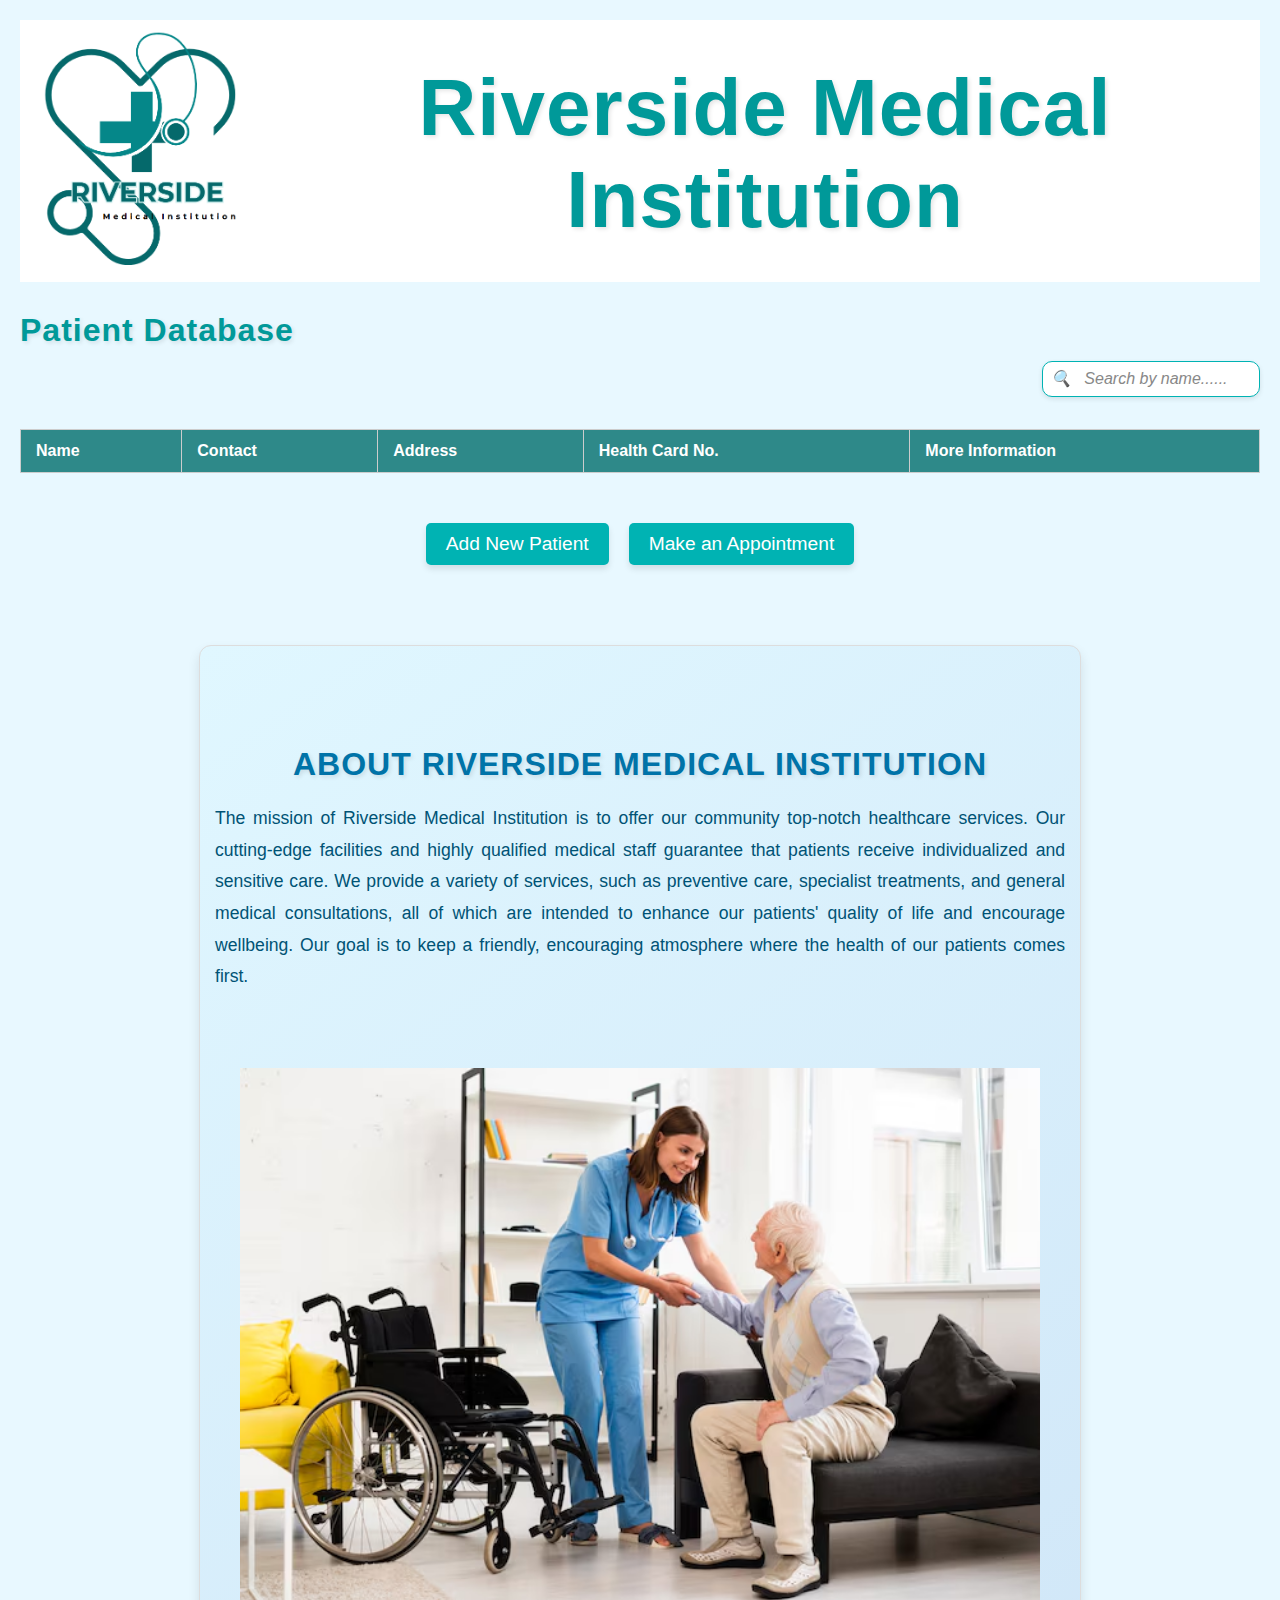
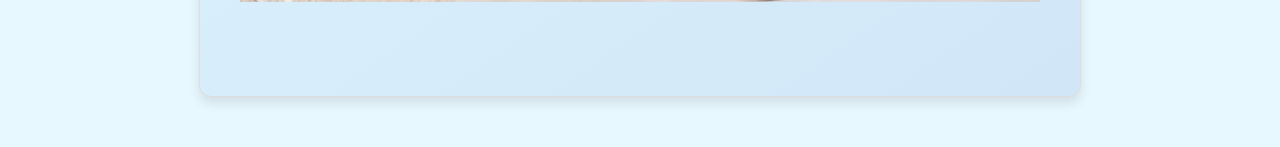
<file: index.html>
<!DOCTYPE html>
<html lang="en">

<head>
    <meta charset="UTF-8">
    <meta name="viewport" content="width=device-width, initial-scale=1.0">
    <link rel="stylesheet" href="styles.css">
    <title > Riverside Medical Institution</title>
      
    <style>
        /* Add some basic styles */

        .title img {
          float: left;
          background: #474545;
        }

        .title h1 {
          position: relative;
          top: 18px;
          left: 10px;
        }
        
        table {
            width: 100%;
            border-collapse: collapse;
        }

        th,
        td {
            padding: 8px;
            text-align: left;
            border: 1px solid #ddd;
        }

        input[type="text"] {
            padding: 8px;
            margin-bottom: 12px;
        }

        .description {
            margin-top: 20px;
            padding: 15px;
            background-color: #f2f2f2;
            border: 1px solid #ddd;
            text-align: center; /* Center text in the description */
        }

        .description h3 {
            text-align: center; /* Center the heading text */
        }
    </style>

    <header>
       
        <style>
            .title {
              background-color: white;
              display: flex; /* Optional: For better alignment */
              align-items: center; /* Optional: Aligns content vertically */
              padding: 10px; /* Optional: Adds padding around the content */
              margin-bottom: 30px;
            }
            .title img {
              margin-right: 10px; /* Optional: Adds space between the image and the text */
            }
          </style>
          
          <div class="title">
            <img src="./images/logo.png" width="220" />
            <h1>Riverside Medical Institution</h1>
          </div>
          
    </header>
</head>

<body>

    <h2>
        Patient Database
    </h2>

    <div class="search-bar">
        <input id="searchBar" type="text" placeholder="🔍   Search by name......" oninput="searchPatient()">
    </div>
    <!-- Table displaying patient info -->
    <table id="patientsTable">
        <thead>
            <tr>
                <th>Name</th>
                <th>Contact</th>
                <th>Address</th>
                <th>Health Card No.</th>
                <th>More Information</th>
            </tr>
        </thead>
        <tbody>
            <!-- Patients will be listed here -->
        </tbody>
    </table>

    <div class="button-container">
        <!-- Button to go to add new patient page -->
        <button onclick="window.location.href='addPatient.html'">Add New Patient</button>
        <button onclick="window.location.href='calendar.html'">Make an Appointment</button>
    </div>

    <script>
        // Fetch patients data from localStorage
        let patients = JSON.parse(localStorage.getItem('patients')) || [];

        // Display the list of patients on the main page
        function displayPatients() {
            const table = document.getElementById('patientsTable').getElementsByTagName('tbody')[0];
            table.innerHTML = ''; // Clear existing rows to avoid duplicates

            patients.forEach((patient, index) => {
                const row = table.insertRow();
                row.insertCell(0).textContent = patient.name;
                row.insertCell(1).textContent = patient.contact;
                row.insertCell(2).textContent = patient.address;
                row.insertCell(3).textContent = patient.healthCardNumber;
                const detailsCell = row.insertCell(4);
                const link = document.createElement('a');
                link.href = `patientDetails.html?id=${index}`;
                link.textContent = 'Details';
                link.classList.add('details-button'); // Add a class to the link
                detailsCell.appendChild(link);

                // Add right-click (contextmenu) event listener for deletion
                row.addEventListener('contextmenu', function (e) {
                    e.preventDefault(); // Prevent the default right-click menu
                    const confirmDelete = confirm(`Are you sure you want to delete the entry for ${patient.name}?`);
                    if (confirmDelete) {
                        deletePatient(index);
                    }
                });
            });
        }

        // Function to delete a patient
        function deletePatient(index) {
            patients.splice(index, 1); // Remove the selected patient from the array
            localStorage.setItem('patients', JSON.stringify(patients)); // Update localStorage
            displayPatients(); // Refresh the table
        }

        // Search patients
        function searchPatient() {
            const searchTerm = document.getElementById('searchBar').value.toLowerCase();
            const table = document.getElementById('patientsTable');
            const rows = table.getElementsByTagName('tr');

            for (let i = 1; i < rows.length; i++) {
                const nameCell = rows[i].cells[0];
                const name = nameCell.textContent.toLowerCase();
                rows[i].style.display = name.includes(searchTerm) ? '' : 'none';
            }
        }

        displayPatients();

        function addPatient(patient) {
            patients.push(patient);
            localStorage.setItem('patients', JSON.stringify(patients));
            displayPatients();
        }
        
    </script>

   <!-- Description of the institution -->
<div class="description">
    <h3>About Riverside Medical Institution</h3>
    <p>
        The mission of Riverside Medical Institution is to offer our community top-notch healthcare services. Our
        cutting-edge facilities and highly qualified medical staff guarantee that patients receive individualized 
        and sensitive care. We provide a variety of services, such as preventive care, specialist treatments, and 
        general medical consultations, all of which are intended to enhance our patients' quality of life and 
        encourage wellbeing. Our goal is to keep a friendly, encouraging atmosphere where the health of our patients 
        comes first.
    </p>

    <style>
        .nurse {
            margin-top: 75px;
            margin-bottom: 75px;
        }
    </style>
    
    <img class="nurse" src="images/nurse.png" width="800" />
    
</div>


</body>

</html>
</file>
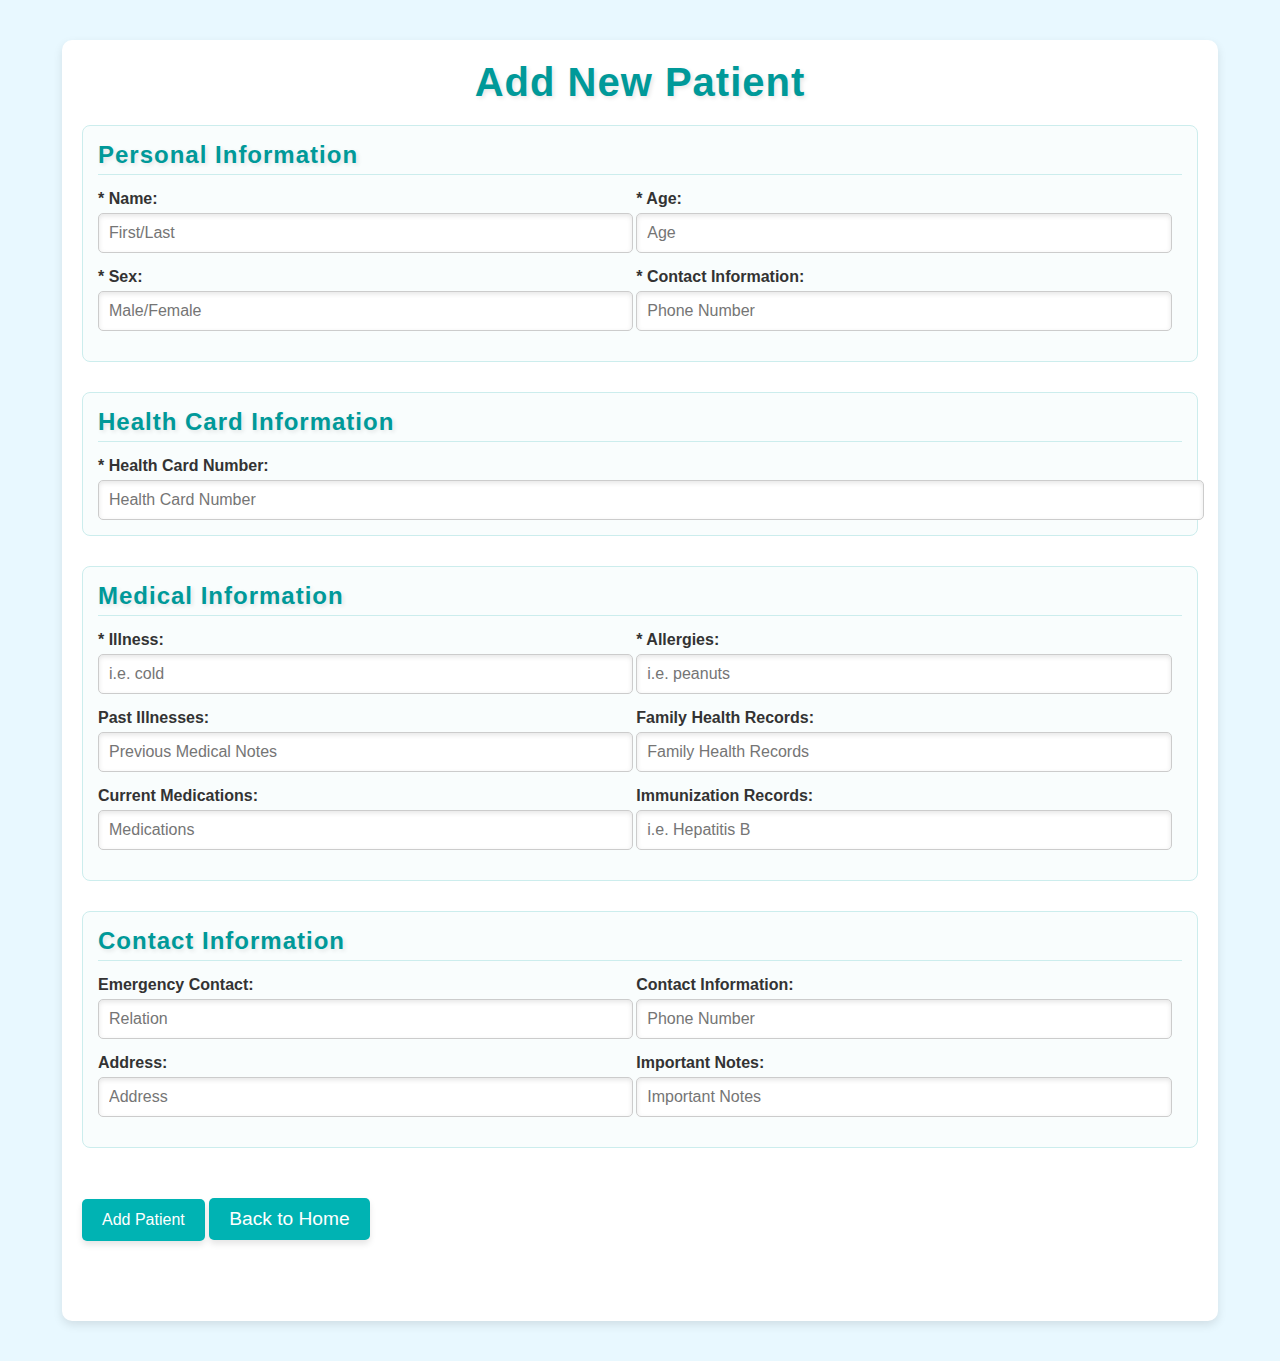
<file: addPatient.html>
<!DOCTYPE html>
<html lang="en">

<head>
    <meta charset="UTF-8">
    <meta name="viewport" content="width=device-width, initial-scale=1.0">
    <link rel="stylesheet" href="styles.css">
    <link rel="stylesheet" href="addPatient.css">
    <title>Add New Patient</title>
</head>

<body>
    <div class="container">
        <h1>Add New Patient</h1>

        <form id="addPatientForm">
            <!-- Personal Information Section -->
            <div class="form-section">
                <h2>Personal Information</h2>
                <div class="form-row">
                    <div>
                        <label for="name">* Name:</label>
                        <input type="text" id="name" placeholder="First/Last" required>
                    </div>
                    <div>
                        <label for="age">* Age:</label>
                        <input type="number" id="age" placeholder="Age" required>
                    </div>
                </div>
                <div class="form-row">
                    <div>
                        <label for="gender">* Sex:</label>
                        <input type="text" id="gender" placeholder="Male/Female" required>
                    </div>
                    <div>
                        <label for="personalContact">* Contact Information:</label>
                        <input type="text" id="personalContact" placeholder="Phone Number" required>
                    </div>
                </div>
            </div>

            <!-- Health Card Section -->
            <div class="form-section">
                <h2>Health Card Information</h2>
                <div>
                    <label for="healthCardNumber">* Health Card Number:</label>
                    <input type="text" id="healthCardNumber" placeholder="Health Card Number" required>
                </div>
            </div>

            <!-- Medical Information Section -->
            <div class="form-section">
                <h2>Medical Information</h2>
                <div class="form-row">
                    <div>
                        <label for="illness">* Illness:</label>
                        <input type="text" id="illness" list="commonIllnesses" placeholder="i.e. cold" required>
                        <datalist id="commonIllnesses">
                            <option value="Cold">
                            <option value="Flu">
                            <option value="Asthma">
                            <option value="Diabetes">
                            <option value="Hypertension">
                            <option value="Allergies">
                            <option value="Bronchitis">
                            <option value="Pneumonia">
                            <option value="Tuberculosis">
                            <option value="COVID-19">
                            <option value="Chickenpox">
                            <option value="Measles">
                            <option value="Mumps">
                            <option value="Hepatitis A">
                            <option value="Hepatitis B">
                            <option value="Hepatitis C">
                            <option value="Dengue Fever">
                            <option value="Malaria">
                            <option value="Typhoid Fever">
                            <option value="Ebola">
                            <option value="HIV/AIDS">
                            <option value="Cholera">
                            <option value="Zika Virus">
                            <option value="Lyme Disease">
                            <option value="Sinus Infection">
                            <option value="Migraine">
                            <option value="Heart Disease">
                            <option value="Cancer">
                            <option value="Stroke">
                            <option value="Arthritis">
                        </datalist>
                    </div>
                    <div>
                        <label for="allergies">* Allergies:</label>
                        <input type="text" id="allergies" list="commonAllergies" placeholder="i.e. peanuts" required>
                        <datalist id="commonAllergies">
                            <option value="Peanuts">
                            <option value="Shellfish">
                            <option value="Milk">
                            <option value="Eggs">
                            <option value="Soy">
                            <option value="Wheat">
                            <option value="Tree Nuts">
                            <option value="Fish">
                            <option value="Pollen">
                            <option value="Dust Mites">
                            <option value="Mold">
                            <option value="Animal Dander">
                            <option value="Latex">
                            <option value="Insect Stings">
                            <option value="Penicillin">
                            <option value="Sulfa Drugs">
                            <option value="Aspirin">
                            <option value="Fragrances">
                            <option value="Nickel">
                            <option value="Gluten">
                        </datalist>
                    </div>
                </div>
                <div class="form-row">
                    <div>
                        <label for="healthRecords">Past Illnesses:</label>
                        <input type="text" id="healthRecords" placeholder="Previous Medical Notes">
                    </div>
                    <div>
                        <label for="familyHealthRecords">Family Health Records:</label>
                        <input type="text" id="familyHealthRecords" placeholder="Family Health Records">
                    </div>
                </div>
                <div class="form-row">
                    <div>
                        <label for="currMedications">Current Medications:</label>
                        <input type="text" id="currMedications" list="commonMedications" placeholder="Medications">
                        <datalist id="commonMedications">
                            <option value="Paracetamol">
                            <option value="Ibuprofen">
                            <option value="Amoxicillin">
                            <option value="Metformin">
                            <option value="Atorvastatin">
                            <option value="Omeprazole">
                            <option value="Aspirin">
                            <option value="Losartan">
                            <option value="Gabapentin">
                            <option value="Azithromycin">
                            <option value="Albuterol">
                            <option value="Hydrochlorothiazide">
                            <option value="Levothyroxine">
                            <option value="Lisinopril">
                            <option value="Metoprolol">
                            <option value="Prednisone">
                            <option value="Rosuvastatin">
                            <option value="Sertraline">
                            <option value="Zoloft">
                        </datalist>
                    </div>
                    <div>
                        <label for="immunizationRec">Immunization Records:</label>
                        <input type="text" id="immunizationRec" list="commonImmunizations" placeholder="i.e. Hepatitis B">
                        <datalist id="commonImmunizations">
                            <option value="Hepatitis B">
                            <option value="Hepatitis A">
                            <option value="Influenza">
                            <option value="Measles, Mumps, and Rubella (MMR)">
                            <option value="Polio">
                            <option value="Tetanus">
                            <option value="Diphtheria">
                            <option value="Pertussis">
                            <option value="Human Papillomavirus (HPV)">
                            <option value="Meningococcal">
                            <option value="Chickenpox (Varicella)">
                            <option value="Pneumococcal">
                            <option value="Shingles (Herpes Zoster)">
                            <option value="COVID-19">
                            <option value="Yellow Fever">
                            <option value="Rabies">
                            <option value="Typhoid">
                            <option value="Japanese Encephalitis">
                            <option value="Rotavirus">
                        </datalist>
                    </div>
                </div>
                
            </div>

            <!-- Contact Information Section -->
            <div class="form-section">
                <h2>Contact Information</h2>
                <div class="form-row">
                    <div>
                        <label for="emergencyContact">Emergency Contact:</label>
                        <input type="text" id="emergencyContact" placeholder="Relation">
                    </div>
                    <div>
                        <label for="emergencyContactPhone">Contact Information:</label>
                        <input type="text" id="emergencyContactPhone" placeholder="Phone Number">
                    </div>
                </div>
                <div class="form-row">
                    <div>
                        <label for="address">Address:</label>
                        <input type="text" id="address" placeholder="Address">
                    </div>
                    <div>
                        <label for="importantNotes">Important Notes:</label>
                        <input type="text" id="importantNotes" placeholder="Important Notes">
                    </div>
                </div>
            </div>
            <div>
                <button id="home" type="submit">Add Patient</button>
        </form>

        <button onclick="window.location.href = 'index.html';">Back to Home</button>
    </div>
    </div>
    <script src="script.js"></script>
    <script src="addPatientScript.js"></script>
</body>

</html>
</file>
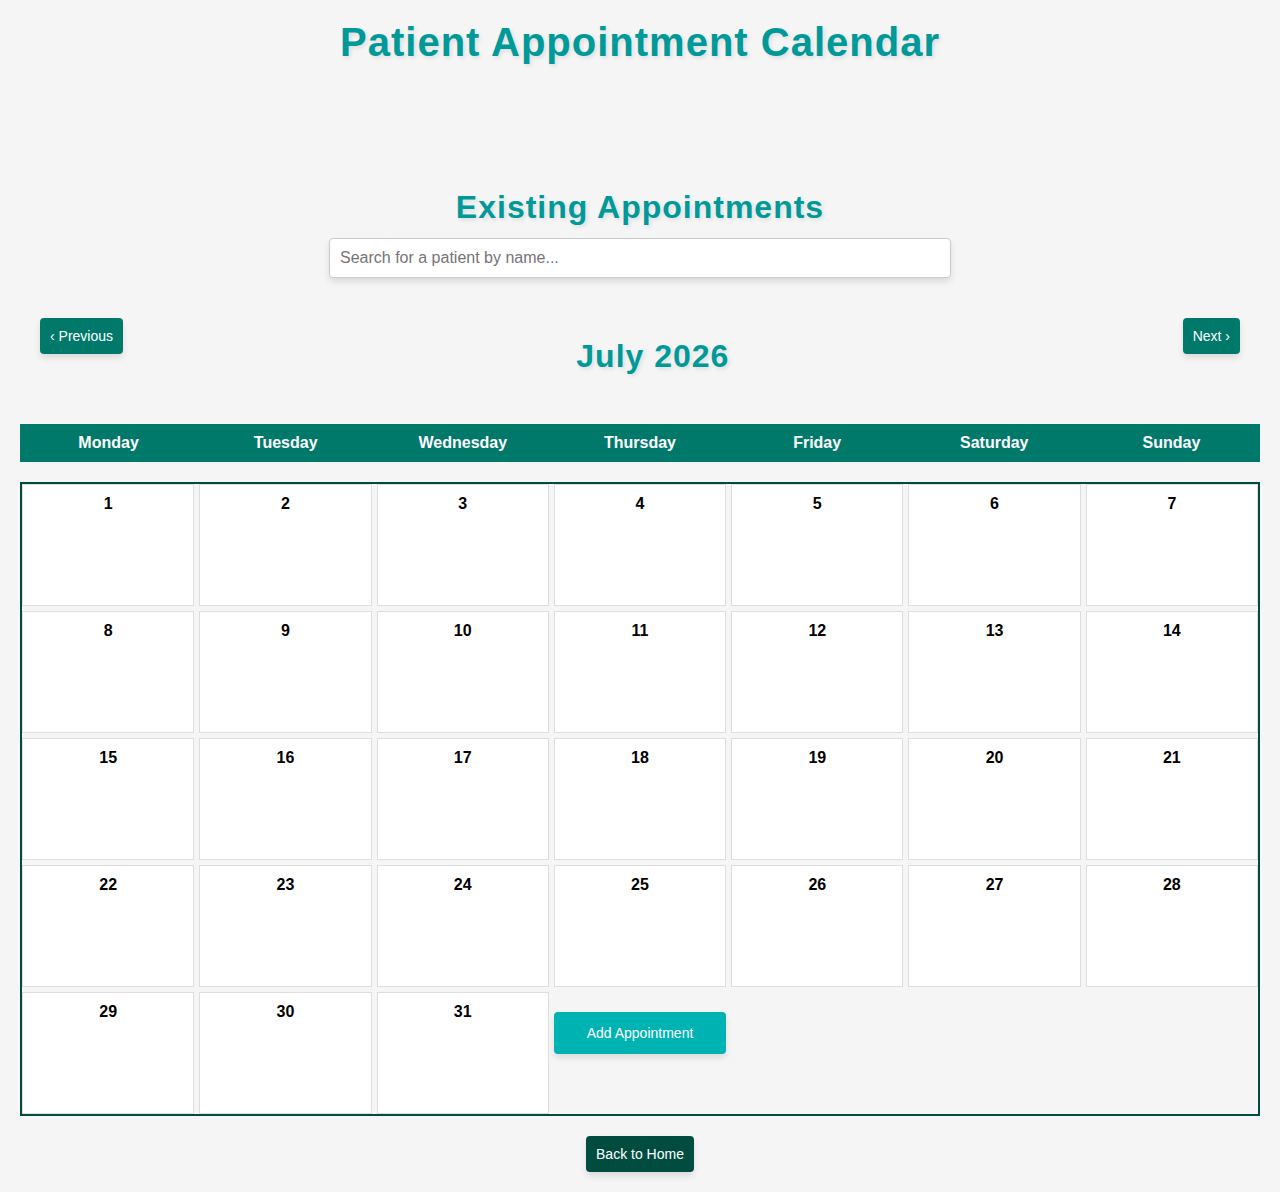
<file: calendar.html>
<!DOCTYPE html>
<html lang="en">
<head>
    <meta charset="UTF-8">
    <meta name="viewport" content="width=device-width, initial="1.0">
    <link rel="stylesheet" href="styles.css">
    <link rel="stylesheet" href="calendar.css">
    <title>Patient Appointment Calendar</title>
    <style>
        /* Style updates for the calendar and table */
        body {
            font-family: Arial, sans-serif;
            margin: 20px;
        }
        h1, h3 {
            text-align: center;
        }
        .calendar, .appointment-table {
            margin-top: 20px;
        }
        .calendar {
            display: grid;
            grid-template-columns: repeat(7, 1fr);
            grid-gap: 5px;
        }
        .calendar .day {
            padding: 10px;
            text-align: center;
            border: 1px solid #ddd;
            position: relative;
            min-height: 100px;
        }
        .day .appointments {
            margin-top: 10px;
            font-size: 12px;
            color: #333;
        }
        .day button {
            position: absolute;
            bottom: 5px;
            left: 50%;
            transform: translateX(-50%);
            background-color: #4CAF50;
            color: white;
            padding: 5px 10px;
            border: none;
            cursor: pointer;
        }
        .day button:hover {
            background-color: #45a049;
        }
        .month-navigation {
            display: flex;
            justify-content: space-between;
            align-items: center;
            font-size: 20px;
            margin-bottom: 10px;
        }
        .search-container {
            text-align: center;
            margin: 20px 0;
        }
        .appointment-table {
            width: 100%;
            border-collapse: collapse;
            margin-top: 10px;
        }
        .appointment-table th, .appointment-table td {
            border: 1px solid #ddd;
            padding: 8px;
            text-align: center;
        }
        .weekday-row {
            display: grid;
            grid-template-columns: repeat(7, 1fr);
            text-align: center;
            font-weight: bold;
            margin-bottom: 5px;
        }
        .form-container {
            display: none;
            margin-top: 20px;
        }
        .form-container input, .form-container select {
            padding: 5px;
            margin: 5px;
        }
        .form-container button {
            padding: 5px 10px;
            cursor: pointer;
        }
    </style>
</head>
<body>

<h1>Patient Appointment Calendar</h1>

<div class="search-container">
    <h3>Existing Appointments</h3>
    <input type="text" id="searchBar" placeholder="Search for a patient by name..." oninput="searchPatient()">
</div>

<!-- Table for displaying all existing patients -->

<table id="appointmentTable" style="display:none;">
    <thead>
        <tr>
            <th>Patient Name</th>
            <th>Health Card Number</th>
            <th>Date</th>
            <th>Time</th>
            <th>Actions</th>
        </tr>
    </thead>
    <tbody id="appointmentTableBody">
        <!-- Rows will be inserted here dynamically -->
    </tbody>
</table>

<div class="month-navigation">
    <button onclick="changeMonth(-1)">&#8249; Previous</button>
    <h2 id="monthName"></h2>
    <button onclick="changeMonth(1)">Next &#8250;</button>
</div>

<div class="weekday-row">
    <div>Monday</div>
    <div>Tuesday</div>
    <div>Wednesday</div>
    <div>Thursday</div>
    <div>Friday</div>
    <div>Saturday</div>
    <div>Sunday</div>
</div>

<div class="calendar" id="calendar"></div>


<!-- Appointment Table -->
<table class="appointment-table" id="appointmentTable" style="display: none;">
    <thead>
        <tr>
            <th>Name</th>
            <th>Health Card Number</th>
            <th>Date</th>
            <th>Time</th>
            <th>Actions</th>
        </tr>
    </thead>
    <tbody id="appointmentTableBody"></tbody>
</table>

<div class="form-container" id="appointmentForm">
    <h3>Add/Edit Appointment</h3>
    <!-- Inside the form for adding/editing appointments -->
<form id="appointmentFormContent">
    <label for="patientName">Patient Name:</label>
    <input type="text" id="patientName" required><br>
    <label for="healthCardNumber">Health Card Number:</label>
    <input type="text" id="healthCardNumber" required ><br>
    <label for="appointmentTime">Appointment Time:</label>
    <input type="time" id="appointmentTime" required><br>
    <label for="appointmentDate">Appointment Date:</label>
    <input type="date" id="appointmentDate" required><br>
    <button type="submit">Save Appointment</button>
    <button type="button" onclick="cancelAppointment()">Cancel</button>
</form>

</div>

<!-- Single Add Appointment Button -->
<!-- <button id="addAppointmentBtn" onclick="openAppointmentForm()">Add Appointment</button> -->

<button onclick="window.location.href='index.html'">Back to Home</button>

<script src="calendarScript.js"></script>

</body>
</html>
</file>
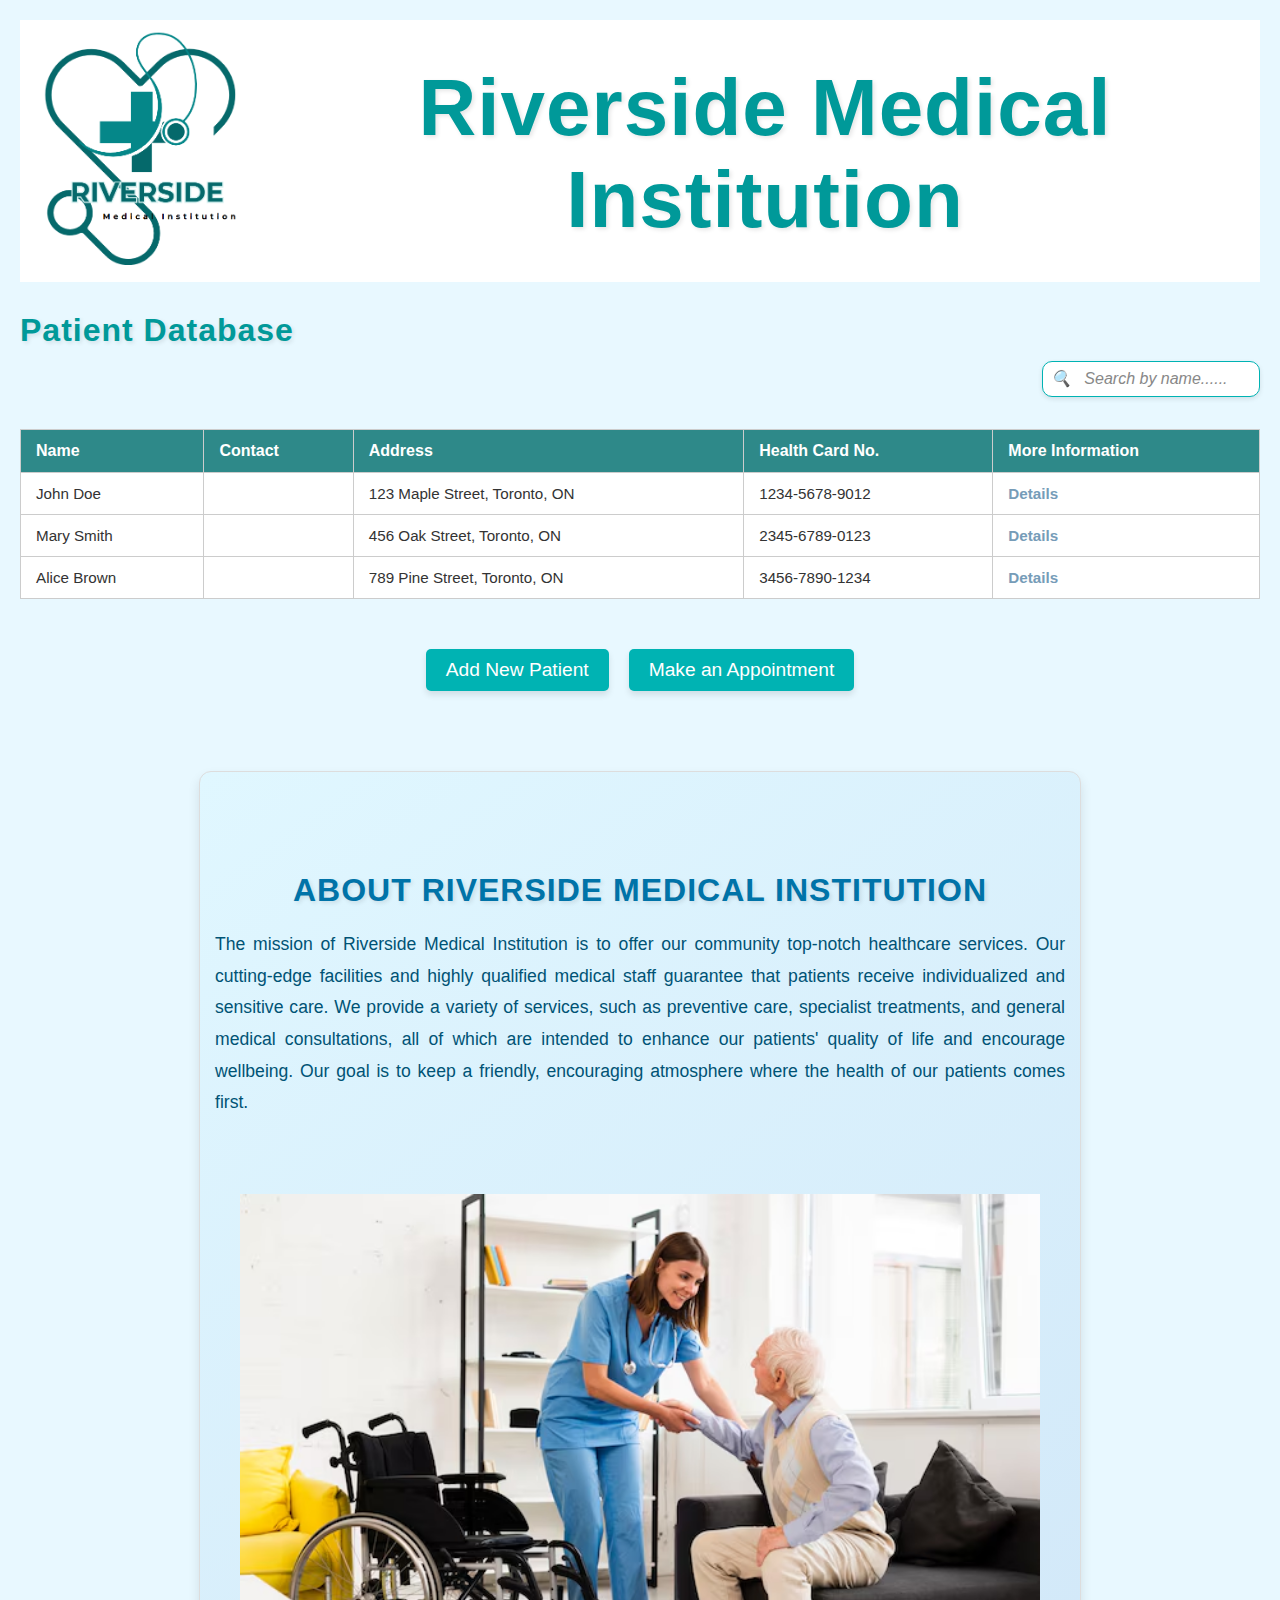
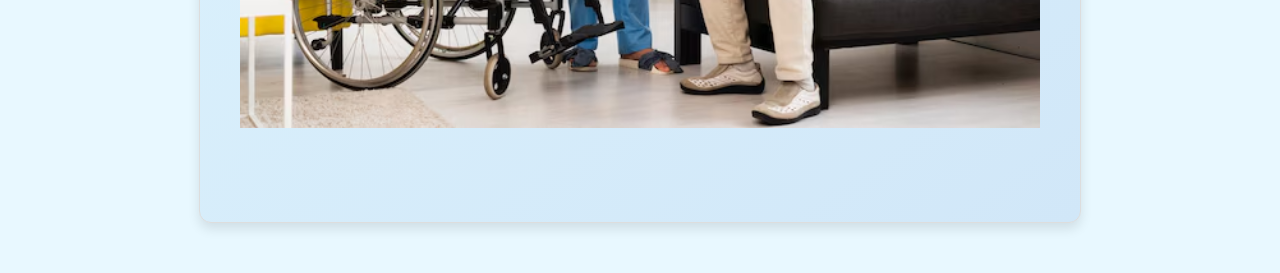
<file: patientDetails.html>
<!DOCTYPE html>
<html lang="en">
<head>
    <meta charset="UTF-8">
    <meta name="viewport" content="width=device-width, initial-scale=1.0">
    <link rel="stylesheet" href="patientDetails.css">
    <link rel="stylesheet" href="styles.css">
  
    <title>Patient Details</title>
    
</head>
<body>
    <h1>Patient Details</h1>
    <div class="patient-info">
        <div><span>Name: </span><span id="name"></span> <button class="edit-buttons" onclick="enableEditing('name')"><img src="./images/edit_icon.png" alt="Edit"></button></div>
        <div><span>Age: </span><span id="age"></span> <button class="edit-buttons" onclick="enableEditing('age')"><img src="./images/edit_icon.png" alt="Edit"></button></div>
        <div><span>Gender: </span><span id="gender"></span> <button class="edit-buttons" onclick="enableEditing('gender')"><img src="./images/edit_icon.png" alt="Edit"></button></div>
        <div><span>Illness: </span><span id="illness"></span> <button class="edit-buttons" onclick="enableEditing('illness')"><img src="./images/edit_icon.png" alt="Edit"></button></div>
        <div><span>Allergies: </span><span id="allergies"></span> <button class="edit-buttons" onclick="enableEditing('allergies')"><img src="./images/edit_icon.png" alt="Edit"></button></div>
        <div><span>Health Records: </span><span id="healthRecords"></span> <button class="edit-buttons" onclick="enableEditing('healthRecords')"><img src="./images/edit_icon.png" alt="Edit"></button></div>
        <div><span>Family Health Records: </span><span id="familyHealthRecords"></span> <button class="edit-buttons" onclick="enableEditing('familyHealthRecords')"><img src="./images/edit_icon.png" alt="Edit"></button></div>
        <!-- <div><span>Next Appointment: </span><span id="nextAppointment"></span> <button class="edit-buttons" onclick="enableEditing('nextAppointment')"><img src="./images/edit_icon.png" alt="Edit"></button></div> -->
        <!-- <div><span>Last Appointment: </span><span id="lastAppointment"></span> <button class="edit-buttons" onclick="enableEditing('lastAppointment')"><img src="./images/edit_icon.png" alt="Edit"></button></div> -->
        <div><span>Emergency Contact: </span><span id="emergencyContact"></span> <button class="edit-buttons" onclick="enableEditing('emergencyContact')"><img src="./images/edit_icon.png" alt="Edit"></button></div>
        <div><span>Contact: </span><span id="contact"></span> <button class="edit-buttons" onclick="enableEditing('contact')"><img src="./images/edit_icon.png" alt="Edit"></button></div>
        <div><span>Address: </span><span id="address"></span> <button class="edit-buttons" onclick="enableEditing('address')"><img src="./images/edit_icon.png" alt="Edit"></button></div>
        <div><span>Important Notes: </span><span id="importantNotes"></span> <button class="edit-buttons" onclick="enableEditing('importantNotes')"><img src="./images/edit_icon.png" alt="Edit"></button></div>
        <div><span>Health Card Number: </span><span id="healthCardNumber"></span> <button class="edit-buttons" onclick="enableEditing('healthCardNumber')"><img src="./images/edit_icon.png" alt="Edit"></button></div>
    </div>

    <!-- <button id="returnHomeButton" onclick="window.location.href = 'index.html';">Back to Home</button> -->
    <button id="returnHomeButton">Return to Home</button>


    <script src="patientDetailsScript.js"></script>
</body>
</html>
</file>
<file: styles.css>
/* General Body Styling */
body {
  font-family: Arial, sans-serif;
  background-color: #E8F8FF; /* Light baby blue */
  margin: 0;
  padding: 20px; /* Add spacing around the entire page */
  color: #333; /* Darker text for readability */
}

/* Container Styling */
.container {
  width: 90%;
  margin: 20px auto; /* Center the container with top/bottom spacing */
  background-color: #FFFFFF;
  box-shadow: 0 4px 10px rgba(0, 0, 0, 0.1); /* Subtle shadow for depth */
  border-radius: 10px; /* Rounded corners */
  padding: 20px; /* Add padding inside the container for breathing room */
}

/* Title Styling */
header h1 {
  font-size: 5rem; /* Larger font size for emphasis */
  color: #009999; /* Turquoise */
  margin: 0 0 20px 0; /* Add space below the title */
  text-shadow: 2px 2px 4px rgba(0, 0, 0, 0.1); /* Subtle text shadow */
  font-weight: bold;
  text-align: center;
  letter-spacing: 1px; /* Slight spacing between letters */
  margin-bottom: 30px;
}

 h2 {
  font-size: 2.0rem; /* Larger font size for emphasis */
  color: #009999; /* Turquoise */
  margin: 0 0 1% 0; /* Add space below the title */
  text-shadow: 2px 2px 4px rgba(0, 0, 0, 0.1); /* Subtle text shadow */
  font-weight: bold;
  text-align:left;
  letter-spacing: 1px; /* Slight spacing between letters */
}

 h3 {
  font-size: 2.0rem; /* Larger font size for emphasis */
  color: #009999; /* Turquoise */
  margin: 10% 0 1% 0; /* Add space below the title */
  text-shadow: 2px 2px 4px rgba(0, 0, 0, 0.1); /* Subtle text shadow */
  font-weight: bold;
  text-align:left;
  letter-spacing: 1px; /* Slight spacing between letters */
}

/* Search Bar Container */
.search-bar {
  display: flex;
  justify-content: right; /* Center the search bar */
  /* margin-bottom: 10px; Add spacing below the search bar */
}

/* Search Bar Input */
.search-bar input {
  width: 100%;
  max-width: 200px; /* Set a maximum width for the input */
  padding: 12px 20px; /* Add more padding for better usability */
  font-size: 1rem;
  border: 1px solid #00B3B3; /* Turquoise border */
  border-radius: 10px; /* Rounded edges for a modern look */
  outline: none;
  transition: all 0.3s ease-in-out; /* Smooth focus effect */
  box-shadow: 0 2px 5px rgba(0, 0, 0, 0.1); /* Subtle shadow for depth */
}

/* Search Bar Input Focus */
.search-bar input:focus {
  border-color: #009999; /* Darker turquoise on focus */
  box-shadow: 0 4px 8px rgba(0, 153, 153, 0.3); /* Glow effect on focus */
}

/* Placeholder Text Styling */
.search-bar input::placeholder {
  color: #888; /* Light gray placeholder text */
  font-style: italic;
}

/* Table Styling */
table {
  width: 100%;
  border-collapse: collapse;
  margin-top: 20px;
}

table th,
table td {
  text-align: left;
  padding: 12px 15px;
  border: 1px solid #CCCCCC; /* Light gray borders */
}

table th {
  background-color: #2e8989; /* Turquoise header */
  color: #FFFFFF;
  font-weight: bold;
  font-size: 1rem;
}

table td {
  background-color: #FFFFFF;
  color: #333333;
  font-size: 0.95rem;
}

table tr:hover td {
  background-color: #E0F7F7; /* Light turquoise on hover */
  cursor: pointer;
}

/* Buttons Container */
.button-container {
  display: flex;
  justify-content: center; /* Center the buttons horizontally */
  gap: 20px; /* Add spacing between buttons */
  margin-top: 30px; /* Add space between buttons and the table */
}

/* Button Styling */
button {
  padding: 10px 20px;
  font-size: 1.2rem;
  color: #FFFFFF;
  background-color: #00B3B3; /* Turquoise */
  border: none;
  border-radius: 5px;
  box-shadow: 0 4px 6px rgba(0, 0, 0, 0.1); /* Button shadow for depth */
  cursor: pointer;
  transition: 0.3s ease-in-out;
  margin-top: 20px;
  margin-bottom: 60px;
}

button:hover {
  background-color: #009999; /* Darker turquoise */
  box-shadow: 0 6px 8px rgba(0, 0, 0, 0.2);
}

button:active {
  transform: scale(0.98); /* Slight click effect */
}

/* Link Styling */
a {
  color: #006666; /* Turquoise link */
  text-decoration: none;
  font-weight: bold;
}

a:hover {
  text-decoration: underline;
  color: #004D4D; /* Darker turquoise on hover */
}

/* Footer Styling */
footer {
  text-align: center;
  padding: 10px;
  margin-top: 30px;
  background-color: #009999;
  color: #FFFFFF;
  font-size: 0.9rem;
  border-radius: 0 0 10px 10px;
}


/* Styling the Details Link as a Button */
.details-button {
 color: rgb(118, 156, 184);
}

.details-button:hover {
  
  transform: translateY(-2px); /* Adds a hover lift effect */
  box-shadow: 0 6px 8px rgba(0, 0, 0, 0.2); /* Slightly deeper shadow on hover */
}

.details-button:active {
  transform: translateY(0); /* Reset the lift effect on click */
  box-shadow: 0 4px 6px rgba(0, 0, 0, 0.1); /* Original shadow on click */
}

.description {
    background-color: #e8f4fa; /* Soft blue background to match the theme */
    border: 1px solid #d1e3ed; /* Subtle border for definition */
    border-radius: 10px; /* Rounded corners to match the theme */
    padding: 20px; /* Spacing around the content */
    max-width: 900px; /* Adjusted width for alignment */
    margin: 20px auto; /* Center alignment */
    font-family: 'Arial', sans-serif; /* Simple and clean font */
    color: #003c58; /* Dark teal text for readability */
    box-shadow: 0 2px 5px rgba(0, 60, 88, 0.15); /* Light shadow for depth */
    text-align: center; /* Center-align content */
}

.description h3 {
    font-size: 1.6rem; /* Adjusted font size for heading */
    color: #005f85; /* Blue-teal color for the heading */
    margin-bottom: 15px; /* Space below the heading */
    font-weight: bold; /* Bold for emphasis */
}

.description p {
    font-size: 1rem; /* Standard text size */
    line-height: 1.8; /* Better readability */
    margin: 0 auto; /* Center the paragraph */
    text-align: justify; /* Justify text for a polished appearance */
}
.description {
 
  background: linear-gradient(145deg, #e0f7ff, #d1e7f8); /* Subtle gradient for modern appeal */
  border-radius: 12px; /* Rounded corners */
  padding: 30px; /* Spacious padding for a clean layout */
  max-width: 850px; /* Align width to match the theme */
  margin: 30px auto; /* Centered on the page */
  font-family: 'Poppins', sans-serif; /* Modern, clean font */
  color: #003d5e; /* Dark teal text for contrast */
  box-shadow: 0 6px 12px rgba(0, 0, 0, 0.1); /* Larger shadow for depth */
  text-align: left; /* Left-aligned text for a professional look */
}

.description h3 {
  font-size: 2rem; /* Larger, bold heading for emphasis */
  color: #0073a8; /* Bright teal for a fresh, modern style */
  margin-bottom: 20px; /* Space between heading and text */
  text-align: center; /* Centered heading */
  text-transform: uppercase; /* Modern uppercase styling */
  letter-spacing: 1px; /* Slight spacing for a sleek effect */
  font-weight: 600; /* Slightly bolder heading */
}

.description p {
  font-size: 1.1rem; /* Slightly larger paragraph text */
  line-height: 1.8; /* Improved readability */
  margin: 0 auto; /* Centered container */
  color: #005375; /* Subtle dark blue text for contrast */
  text-align: justify; /* Justify text for polished appearance */
}

.description p span {
  color: #009999; /* Highlight important words in teal */
  font-weight: bold; /* Emphasize keywords */
}

@media (max-width: 768px) {
  .description {
      padding: 20px; /* Adjust padding for smaller screens */
      max-width: 90%; /* Reduce width on mobile */
  }

  .description h3 {
      font-size: 1.6rem; /* Adjust heading size for mobile */
  }

  .description p {
      font-size: 1rem; /* Adjust paragraph size for readability */
  }
}
</file>
<file: addPatient.css>
/* General Body Styling */
body {
    font-family: Arial, sans-serif;
    background-color: #E8F8FF; /* Light baby blue */
    margin: 0;
    padding: 20px; /* Add spacing around the entire page */
    color: #333; /* Darker text for readability */
}

/* Container Styling */
.container {
    width: 90%;
    margin: 20px auto; /* Center the container with top/bottom spacing */
    background-color: #FFFFFF;
    box-shadow: 0 4px 10px rgba(0, 0, 0, 0.1); /* Subtle shadow for depth */
    border-radius: 10px; /* Rounded corners */
    padding: 20px; /* Add padding inside the container for breathing room */
}

/* Title Styling */
 h1 {
    font-size: 2.5rem; /* Larger font size for emphasis */
    color: #009999; /* 009999 */
    margin: 0 0 20px 0; /* Add space below the title */
    text-shadow: 2px 2px 4px rgba(0, 0, 0, 0.1); /* Subtle text shadow */
    font-weight: bold;
    text-align: center;
    letter-spacing: 1px; /* Slight spacing between letters */
}

/* Section Styling */
.form-section {
    margin-bottom: 30px;
    padding: 15px;
    border: 1px solid #CCEDED; /* Light turquoise border */
    border-radius: 8px;
    background-color: #F9FDFD; /* Very light turquoise */
}

.form-section h2 {
    font-size: 1.5rem;
    color: #009999;
    margin-bottom: 15px;
    border-bottom: 1px solid #CCEDED;
    padding-bottom: 5px;
}

/* Form Row Styling */
.form-row {
    display: flex;
    gap: 25px;
    margin-bottom: 15px;
    margin-right: 3%;
}

.form-row > div {
    flex: 1;
}

label {
    display: block;
    font-weight: bold;
    margin-bottom: 5px;
    color: #333;
}

input[type="text"],
input[type="number"] {
    width: 100%;
    padding: 10px;
    font-size: 1rem;
    border: 1px solid #CCCCCC;
    border-radius: 5px;
    background-color: #FFFFFF;
    box-shadow: inset 0 2px 5px rgba(0, 0, 0, 0.1);
}

input[type="text"]:focus,
input[type="number"]:focus {
    border-color: #009999;
    outline: none;
}

/* Buttons */
button[type="submit"] {
    padding: 12px 20px;
    background-color: #00B3B3; /* Turquoise */
    color: #FFFFFF;
    border: none;
    border-radius: 5px;
    font-size: 1rem;
    cursor: pointer;
    transition: background-color 0.3s ease, transform 0.2s ease;
}

button[type="submit"]:hover {
    background-color: #009999;
    transform: translateY(-2px);
}

.back-button {
    display: block;
    margin: 20px auto;
    padding: 12px 20px;
    text-align: center;
    background-color: #CCCCCC;
    color: #333;
    border-radius: 5px;
    text-decoration: none;
    transition: background-color 0.3s ease, transform 0.2s ease;
}

.back-button:hover {
    background-color: #AAAAAA;
    transform: translateY(-2px);
}
</file>
<file: calendar.css>
/* General Styles */
body {
    font-family: 'Roboto', Arial, sans-serif;
    margin: 0;
    padding: 0;
    background-color: #f5f5f5;
    color: #333;
}

/* Title Styling */
 h1 {
    font-size: 2.5rem; /* Larger font size for emphasis */
    color: #009999; /* Turquoise */
    margin: 0 0 20px 0; /* Add space below the title */
    text-shadow: 2px 2px 4px rgba(0, 0, 0, 0.1); /* Subtle text shadow */
    font-weight: bold;
    text-align: center;
    letter-spacing: 1px; /* Slight spacing between letters */
    margin-bottom: 10px;
  }

button {
    cursor: pointer;
    border: none;
    border-radius: 4px;
    padding: 10px;
    font-size: 14px;
    transition: all 0.3s ease;
}

button:hover {
    opacity: 0.9;
}

/* Calendar Navigation */
.month-navigation {
    display: flex;
    justify-content: space-between;
    align-items: center;
    font-size: 20px;
    margin: 20px;
}

.month-navigation button {
    background-color: #00796b;
    color: white;
}

.month-navigation button:hover {
    background-color: #004d40;
}

.month-navigation h2 {
    margin: 0;
}

/* Weekday Row */
.weekday-row {
    display: grid;
    grid-template-columns: repeat(7, 1fr);
    text-align: center;
    font-weight: bold;
    color: white;
    background-color: #00796b;
    padding: 10px 0;
}

/* Calendar Grid */
.calendar {
    display: grid;
    grid-template-columns: repeat(7, 1fr);
    border: 2px solid #004d40;
}

.calendar .day {
    background-color: #ffffff;
    border: 1px solid #004d40;
    color: rgb(0, 0, 0);
    text-align: center;
    padding: 10px;
    position: relative;
    min-height: 100px;
    display: flex;
    flex-direction: column;
    justify-content: space-between;
    transition: background-color 0.3s ease;
}

.calendar .day:hover {
    background-color: #98e1d9;
}

.day .appointments {
    margin-top: 10px;
    font-size: 12px;
    color: white;
}

.day button {
    background-color: #009688;
    color: white;
    font-size: 12px;
    border-radius: 4px;
}

.day button:hover {
    background-color: #004d40;
}

/* Appointment Table */
.appointment-table {
    width: 100%;
    max-width: 1200px;
    margin: 20px auto;
    border-collapse: collapse;
    border-radius: 5px;
    overflow: hidden;
    box-shadow: 0 4px 6px rgba(0, 0, 0, 0.1);
}

.appointment-table th {
    background-color: #00796b;
    color: white;
    padding: 15px;
    text-transform: uppercase;
}

.appointment-table td {
    background-color: #e0f2f1;
    padding: 10px;
    border: 1px solid #004d40;
    text-align: center;
}

.appointment-table tr:hover {
    background-color: #b2dfdb;
}

/* Form Container */
.form-container {
    background-color: #ffffff;
    max-width: 500px;
    margin: 20px auto;
    padding: 20px;
    border-radius: 5px;
    box-shadow: 0 4px 6px rgba(0, 0, 0, 0.1);
}

.form-container h3 {
    text-align: center;
    color: #004d40;
    margin-bottom: 20px;
}

.form-container input,
.form-container select {
    width: calc(100% - 20px);
    padding: 10px;
    margin: 10px 0;
    border: 1px solid #ccc;
    border-radius: 4px;
    font-size: 14px;
}

.form-container button {
    width: 100%;
    background-color: #00796b;
    color: white;
    margin-top: 10px;
}

.form-container button:hover {
    background-color: #004d40;
}

/* Search Bar */
.search-container {
    text-align: center;
    margin: 20px 0;
}

.search-container input {
    width: 80%;
    max-width: 600px;
    padding: 10px;
    border: 1px solid #ccc;
    border-radius: 4px;
    font-size: 16px;
    box-shadow: 0 4px 6px rgba(0, 0, 0, 0.1);
}

.search-container input:focus {
    outline: none;
    border-color: #00796b;
}

/* Back to Home Button */
button[onclick*="window.location.href"] {
    margin: 20px auto;
    display: block;
    background-color: #004d40;
    color: white;
}

button[onclick*="window.location.href"]:hover {
    background-color: #003d33;
}
</file>
<file: patientDetails.css>
/* General Body Styling */
body {
    font-family: Arial, sans-serif;
    background-color: #c5e6f4; /* Light baby blue */
    margin: 0;
    padding: 20px; /* Add spacing around the entire page */
    color: #333; /* Darker text for readability */
  }
  
  /* Container Styling */
  .container {
    width: 90%;
    margin: 20px auto; /* Center the container with top/bottom spacing */
    background-color: #FFFFFF;
    box-shadow: 0 4px 10px rgba(0, 0, 0, 0.1); /* Subtle shadow for depth */
    border-radius: 10px; /* Rounded corners */
    padding: 20px; /* Add padding inside the container for breathing room */
  }
  
  /* Title Styling */
   h1 {
    font-size: 2.5rem; /* Larger font size for emphasis */
    color: #009999; /* Turquoise */
    margin: 0 0 20px 0; /* Add space below the title */
    text-shadow: 2px 2px 4px rgba(0, 0, 0, 0.1); /* Subtle text shadow */
    font-weight: bold;
    text-align: center;
    letter-spacing: 1px; /* Slight spacing between letters */
    margin-bottom: 30px;
  }

/* Container for patient details */
.patient-info {
    max-width: 900px;
    margin: 30px auto;
    background: white;
    box-shadow: 0 6px 15px rgba(0, 0, 0, 0.1); /* Enhanced shadow for depth */
    border-radius: 12px; /* Smooth edges */
    overflow: hidden; /* Ensure rows stay within container */
    padding: 0; /* Remove padding for fluid row appearance */
}

/* Row styling with alternating colors */
.patient-info div {
    display: flex;
    justify-content: space-between;
    align-items: center;
    padding: 15px 20px;
    font-size: 16px;
    transition: background-color 0.3s ease-in-out; /* Smooth color transition */
}

.patient-info div:nth-child(odd) {
    background-color: #e8f7fc; /* Light blue */
}

.patient-info div:nth-child(even) {
    background-color: #d9f0f9; /* Slightly darker blue */
}

/* Hover effect for rows */
.patient-info div:hover {
    background-color: #bde4f3; /* Highlight on hover */
    cursor: pointer;
}

/* Text styling within rows */
.patient-info span {
    font-weight: bold;
    color: #4a4a4a;
    flex-grow: 1; /* Ensure text fills the available space */
}

/* Edit button styling */
.edit-buttons {
    background: none;
    border: none;
    cursor: pointer;
    margin-left: auto; /* Push the button to the far right */
}

.edit-buttons img {
    width: 24px; /* Slightly larger for better visibility */
    height: 24px;
    opacity: 0.8;
    transition: opacity 0.3s ease-in-out, transform 0.2s ease-in-out;
}

.edit-buttons img:hover {
    opacity: 1;
    transform: scale(1.1); /* Slight zoom effect */
}

/* Button styling */
button {
    background-color: #00a5cf;
    color: white;
    border: none;
    padding: 12px 25px;
    border-radius: 8px; /* More rounded for modern feel */
    font-size: 16px;
    cursor: pointer;
    text-align: center;
    transition: background-color 0.3s ease-in-out;
    margin: 15px auto;
    display: block;
}

button:hover {
    background-color: #007ea8;
}

button:active {
    background-color: #005f7a;
}

/* Smooth scrolling for a fluid appearance */
html {
    scroll-behavior: smooth;
}

/* Hiding scrollbars visually while keeping scrolling functional */
::-webkit-scrollbar {
    width: 0; /* Hide scrollbar visually */
}

::-webkit-scrollbar-track {
    background: transparent;
}

::-webkit-scrollbar-thumb {
    background: transparent;
}


/* Styling for the input text box */
.patient-info div input[type="text"] {
    font-family: Arial, sans-serif;
    font-size: 16px;
    padding: 8px 120px;
    border: 1px solid #ccc;
    border-radius: 6px; /* Rounded edges for a smooth look */
    width: 60%; /* Ensure the text box takes up enough space */
    max-width: 400px; /* Prevent it from getting too wide */
    margin: 0 auto; /* Center the text box horizontally */
    box-shadow: 0 2px 4px rgba(0, 0, 0, 0.1); /* Subtle shadow for depth */
    text-align: center; /* Center-align text and cursor */
    height: 25px; /* Set consistent height for the text box */
    line-height: 40px; /* Vertically center the text within the box */
}

/* Styling for the input box on focus */
.patient-info div input[type="text"]:focus {
    outline: none; /* Remove default outline */
    border-color: #00a5cf; /* Highlight border on focus */
    box-shadow: 0 0 8px rgba(0, 165, 207, 0.5); /* Add subtle glow effect */
}

/* Styling for Save and Close buttons */
.patient-info div button {
    padding: 8px 15px;
    font-size: 14px;
    border-radius: 6px; /* Rounded corners for a modern feel */
    cursor: pointer;
    border: 1px solid #ccc;
    box-shadow: 0 2px 4px rgba(0, 0, 0, 0.1); /* Subtle shadow for consistency */
    transition: transform 0.2s ease;
}

.patient-info div button:hover {
    transform: scale(1.05); /* Slight zoom effect on hover */
}

.patient-info div button:active {
    transform: scale(0.95); /* Slight shrink on click */
}

/* Centering input and buttons */
.patient-info div {
    gap: 20px; /* Space between input and buttons */
    justify-content: center; /* Center all content in the row */
}
</file>
